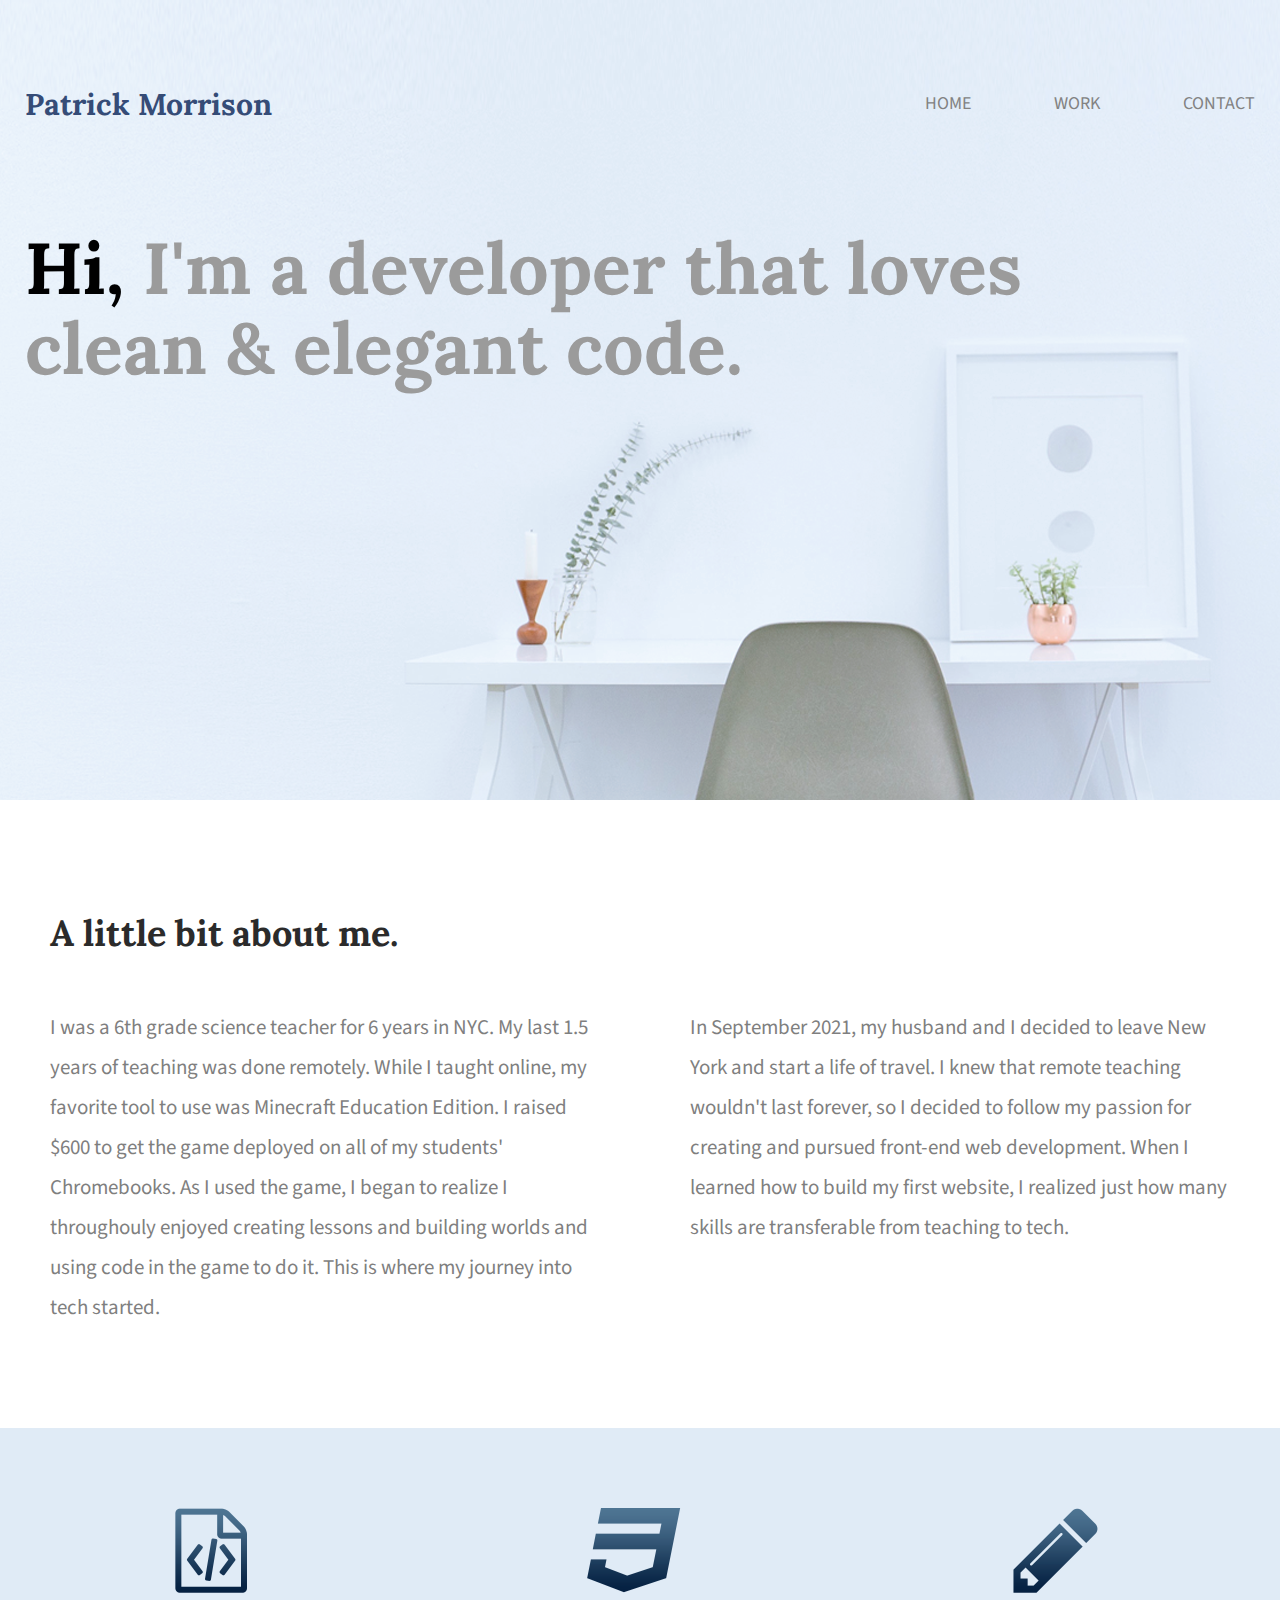
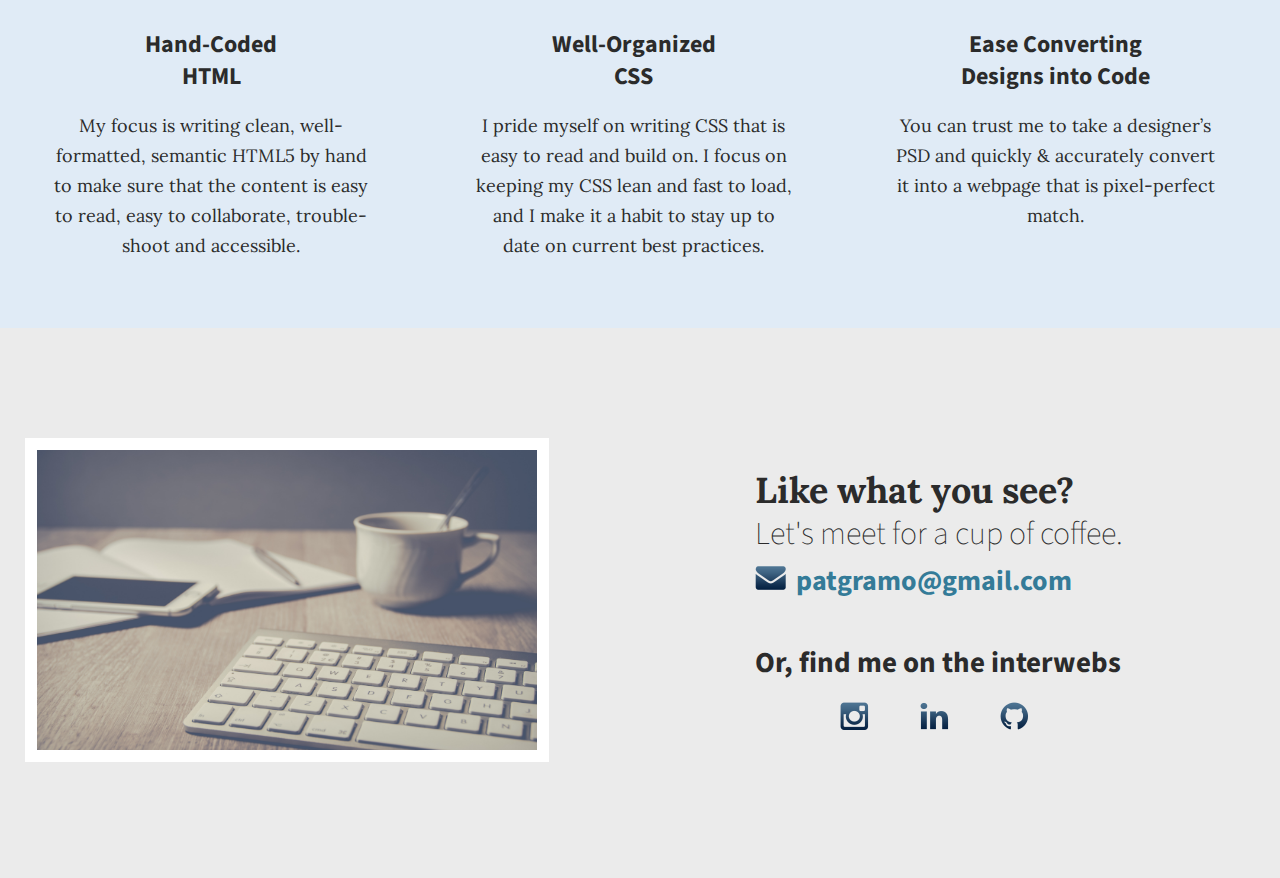
<file: index.html>
<!doctype html>

<html lang="en">

   <head>

      <title>Patrick Morrison | Portfolio</title>

      <meta charset="UTF-8">

      <link rel="stylesheet" href="css/normalize.css">

      <link rel="stylesheet" href="css/main.css">

      <link href='https://fonts.googleapis.com/css?family=Source+Sans+Pro:400,700' rel='stylesheet' type='text/css'>

      <link rel="preconnect" href="https://fonts.googleapis.com">

      <link rel="preconnect" href="https://fonts.gstatic.com" crossorigin>

      <link href="https://fonts.googleapis.com/css2?family=Lora:wght@400;700&display=swap" rel="stylesheet">

   </head>

   <body>

      <header id="homepage-header">

         <div class="full-width">

            <div class="half-width">

               <h1>Patrick Morrison</h1>


            </div>

            <div class="half-width">

               <nav id="homepage-nav">

                  <ul>

                     <li><a href="index.html">Home</a></li>

                     <li><a href="#work">Work</a></li>

                     <li><a href="#contact">Contact</a></li>

                  </ul>

               </nav>

            </div>

            <h2><span>Hi,</span> I'm a developer that loves clean &amp; elegant code.</h2>

         </div>

      </header>

      <main>

         <section id="about">

            <div class="full-width">

               <h2>A little bit about me.</h2>

               <div class="half-width">

                  <p>I was a 6th grade science teacher for 6 years in NYC. My last 1.5 years of teaching was done remotely. While I taught online, my favorite tool to use was Minecraft Education Edition. I raised $600 to get the game deployed on all of my students' Chromebooks. As I used the game, I began to realize I throughouly enjoyed creating lessons and building worlds and using code in the game to do it. This is where my journey into tech started.</p>

               </div>

               <div class="half-width">

                  <p>In September 2021, my husband and I decided to leave New York and start a life of travel. I knew that remote teaching wouldn't last forever, so I decided to follow my passion for creating and pursued front-end web development. When I learned how to build my first website, I realized just how many skills are transferable from teaching to tech.</p>

               </div>

            </div>

         </section>

         <section id="work">

            <div class="full-width">

               <div class="third-width">

                  <img src="img/html-icon.png" alt="HTML icon" />

                  <h3>Hand-Coded HTML</h3>

                  <p>My focus is writing clean, well-formatted, semantic HTML5 by hand to make sure that the content is easy to read, easy to collaborate, trouble-shoot and accessible.</p>

               </div>

               <div class="third-width">

                  <img src="img/css-icon.png" alt="CSS icon" />

                  <h3>Well-Organized CSS</h3>

                  <p>I pride myself on writing CSS that is easy to read and build on. I focus on keeping my CSS lean and fast to load, and I make it a habit to stay up to date on current best practices.</p>

               </div>

               <div class="third-width">

                  <img src="img/pencil-icon.png" alt="Pencil icon" />

                  <h3>Ease Converting Designs into Code</h3>

                  <p>You can trust me to take a designer’s PSD and quickly & accurately convert it into a webpage that is pixel-perfect match.</p>

               </div>

            </div>

         </section>

         <footer id="contact">

            <div class="full-width">

               <div class="half-width">

                  <img id="contact-image" src="img/contact-image.jpg" alt="Contact" />

               </div>

               <div class="half-width">

                  <h2>Like what you see?</h2>

                  <h3 id="email-header">Let's meet for a cup of coffee.</h3>

                  <a href="mailto:patgramo@gmail.com"><img id="envelope" src="img/envelope.png" alt="Envelope" />patgramo@gmail.com</a>

                  <h3 id="socialmedia-header">Or, find me on the interwebs</h3>

                  <ul>

                     <li><a href="https://www.instagram.com/patgramo/" target="_BLANK"><img src="img/instagram.png" alt="Instagram icon" /></a></li>

                     <li><a href="https://www.linkedin.com/in/patrickmorrison33/" target="_BLANK"><img src="img/linkedin.png" alt="Linkedin icon" /></a></li>

                     <li><img src="img/git-hub.png" alt="Git Hub icon" /></li>

                  </ul>

               </div>

            </div>

         </footer>

      </main>

   </body>

</html>
</file>
<file: css/main.css>
/***** BASE STYLES *****/
body {
    color:#2b2b2b;
    font-family: 'Source Sans Pro', sans-serif;
}
/***** GRID *****/
.full-width {
    margin: 0px;
    overflow: auto;    
    width: 100%;
}
.half-width {
    float: left;
    width: 50%;
}
.third-width {
    float: left;
    width: 33%;
}

/***** HEADER *****/
#homepage-header {
    background: url('../img/full-background.png') no-repeat #e0ebf6;
    background-position: center;
    background-size: cover;
    height: 800px;
}
#homepage-header h1{
    color: #354c77;
    font-family: 'Lora', serif;
    font-size: 30px;
    padding: 65px 0 65px 25px;
}
#small-picture{
    height:100px;
    width:120px;
    margin: 0px;
    border-radius: 50px;
}
#work-header{
    background: #e0ebf6;
    background-position: center;
    background-size: cover;
    height: 150px;
}
#work-header h1{
    color: #354c77;
    font-family: 'Lora', serif;
    font-size: 30px;
    padding: 40px 0 65px 25px;
}
#work-nav{
    float: right;
    padding: 50px 0 65px 25px;
}
#funny-header {
    background: url('../img/patrick.png') no-repeat #e0ebf6;
    background-position: center;
    background-size: cover;
    height: 800px;
}
#funny-header h1{
    padding-right:200px;
}

#homepage-nav{
    float: right;
    padding: 75px 25px;
}
nav ul li{
    display: inline-block;
}
nav ul li a{
    color: #828282;
    font-size: 18px;
    padding-left: 80px;
    text-transform: uppercase;
    text-decoration: none;
}
header h2{
    clear: both;
    color: #9b9b9b;
    font-family: 'Lora', serif;
    font-size: 72px;
    line-height: 80px;
    padding: 20px 0 20px 25px;
    width: 1000px;
}
header h2 span{
    color: #000000
}
/***** ABOUT *****/
#about .full-width{
    padding: 80px 0;
    background: #ffffff;
}
#about h2 {
    font-family: 'Lora', serif;
    font-size: 36px;
    padding-left: 50px;
}
#about p{
    color: #7f7f7f;
    font-size: 21px;
    line-height: 40px;
    padding-left: 50px;
    padding-right: 50px;
}
/***** WORK *****/
#work{
    background: #e0ebf6;
    text-align: center;
    height: 500px;
}
#work .full-width{
    padding: 80px 0;
}
#work img{
    padding-bottom: 30px;
}
#work h3{
font-size: 24px;
line-height: 32px;
margin: 0 auto;
width: 190px;
}
#work p{
font-family: 'Lora', serif;
font-size: 18px;
line-height: 30px;
padding: 0 50px;
}
/***** CONTACT *****/
#contact{
    background: #ebebeb;
}
#contact .full-width{
    padding: 110px 0;
}
#contact img#contact-image{
    border: 12px solid #ffffff;
    margin-left: 25px;
    width: 500px;
    height: 300px;
}
#contact h2, #contact #email-header, #contact #socialmedia-header, #contact ul{
    padding-left: 115px;
}
#contact #envelope{
    padding: 0 10px 0 115px;
}
#contact h2{
    font-family: 'Lora', serif;
    font-size: 36px;
    line-height: 44px;
}
#contact #email-header{
    font-size: 32px;
    font-weight: lighter;
    line-height: 44px;
    margin: -30px 0 5px 0;
}
#contact #socialmedia-header{
    font-size: 29px;
    font-weight: bold;
    line-height: 44px;
    margin: 40px 0 0 0;
}
#contact a{
    color: #347B98;
    font-size: 28px;
    font-weight: bold;
    text-decoration: none;
}
#contact ul{
    list-style: none;
    padding-left: 200px;
}
#contact ul li{
    display: inline-block;
}
#contact ul img{
    padding-right: 48px;
}
/***** WORK PAGE *****/
#projects{
    background: #ffffff;
}
#projects h2 {
    font-family: 'Lora', serif;
    font-size: 36px;
    padding-left: 100px;
}
#projects p{
    color: #7f7f7f;
    font-size: 25px;
    line-height: 40px;
    padding-left: 100px;
    padding-right: 50px;
}
.website-picture{
    width: 400px;
    height: 300px;    
    margin: 100px;
    background: #e0ebf6;
    border: 3px solid #354c77;
}
.website-picture img{
    width: 100%;
    height: 100%;
}
.website-description{
    width: 400px;
    height: 300px;
    text-align: center;
    margin: 100px;
    border: 3px solid #354c77;
}
.sample button{
    height: 30px;
    width: 80px;
    border: 3px solid #336699;
    border-radius: 30px;
    background: #336699;
    color: #ffffff;
    text-align: center;
    margin: 5px 155px;
}
.sample button a{
    font-weight: bold;
    text-decoration: none;
}
</file>
